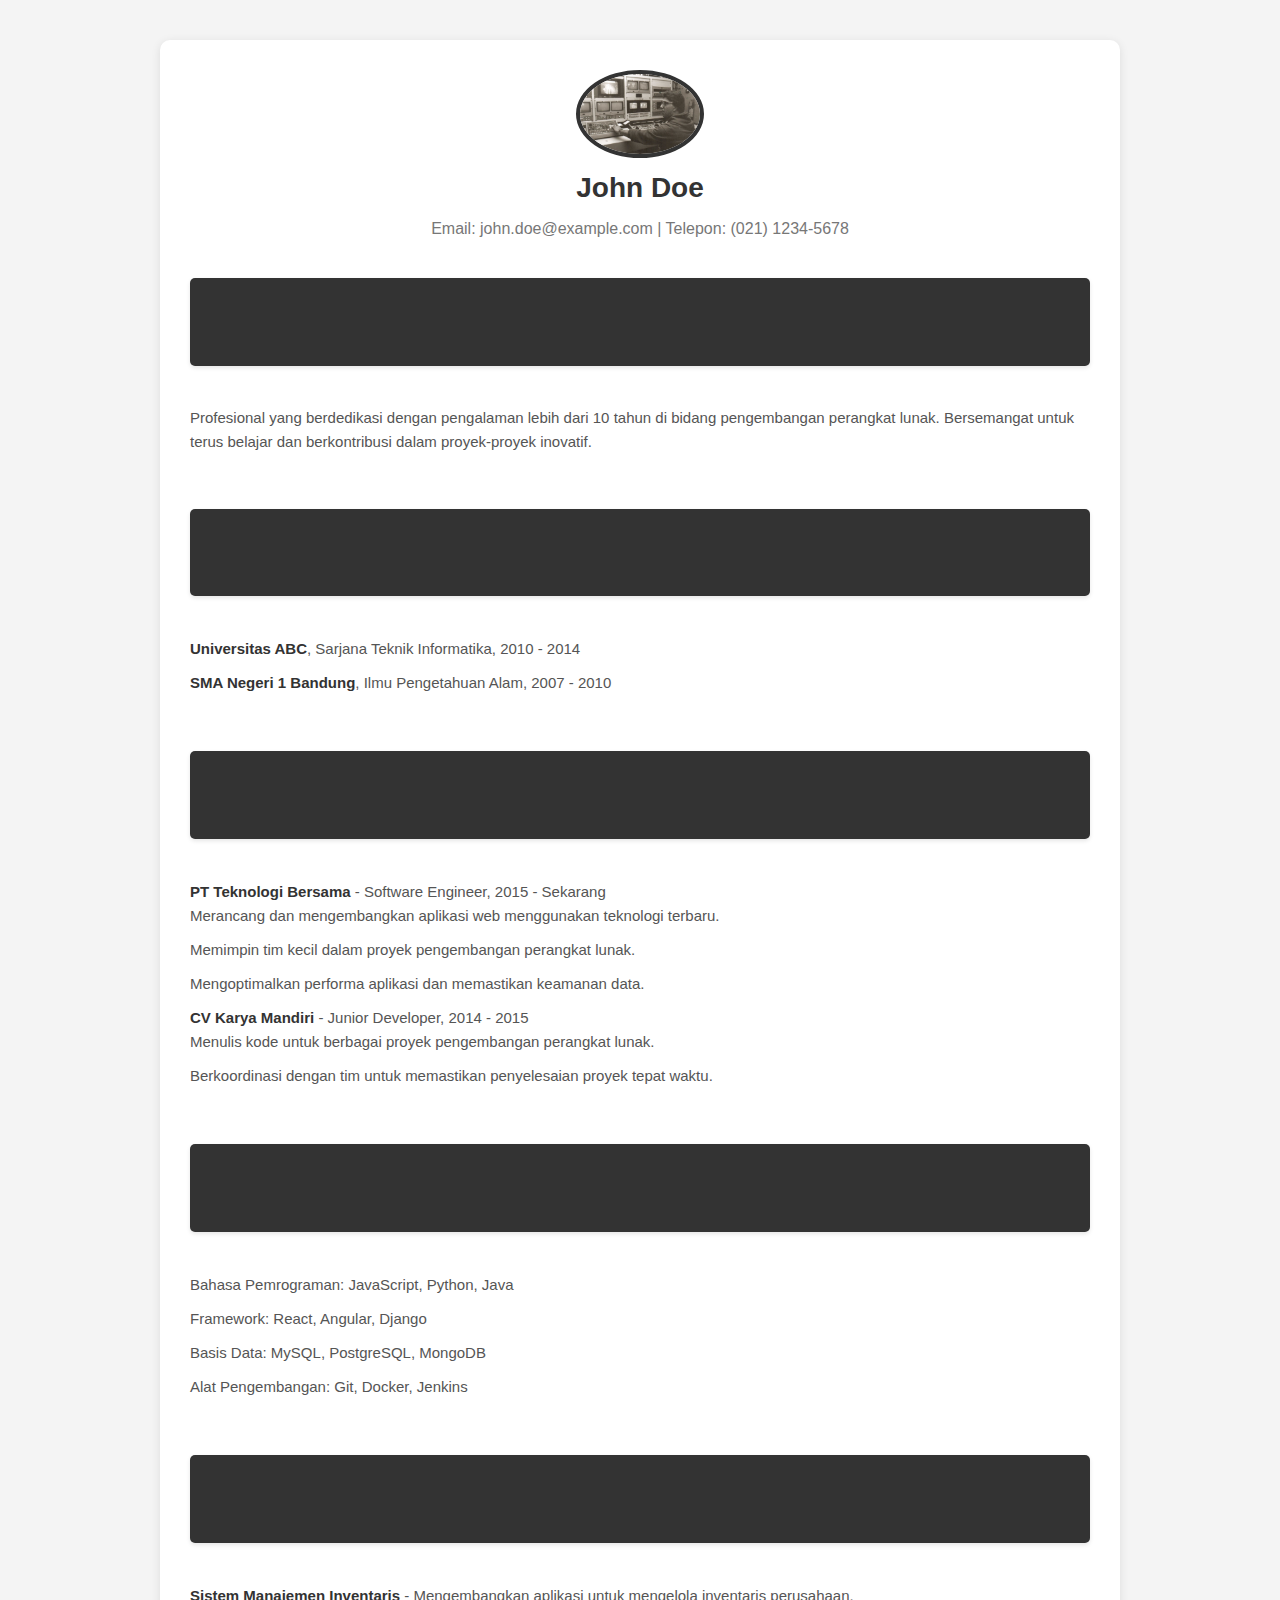
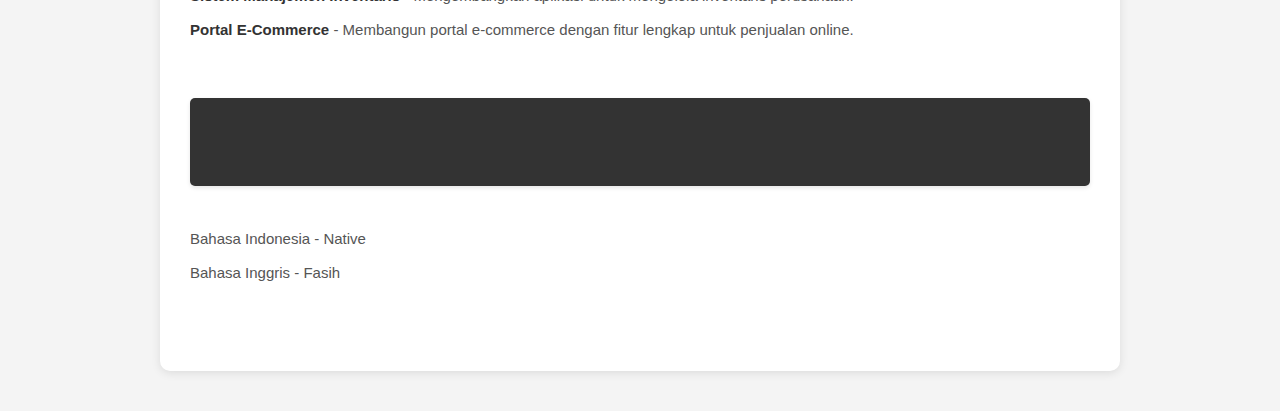
<file: index.html>
<!DOCTYPE html>
<html>
<head>
  <title>Contoh CV</title>
  <link rel="stylesheet" type="text/css" href="Css.css">
</head>
<body>
  <div class="cv-container">
    <div class="header">
      <img src="8af5ee7215fe9364eb1bc096e4d646ea.jpg" alt="Foto Profil">
      <h1>John Doe</h1>
      <p>Email: john.doe@example.com | Telepon: (021) 1234-5678</p>
    </div>

    <div class="section">
      <div class="section-title">
        <h2>Profil</h2>
      </div>
      <div class="section-content">
        <p>Profesional yang berdedikasi dengan pengalaman lebih dari 10 tahun di bidang pengembangan perangkat lunak. Bersemangat untuk terus belajar dan berkontribusi dalam proyek-proyek inovatif.</p>
      </div>
    </div>

    <div class="section">
      <div class="section-title">
        <h2>Pendidikan</h2>
      </div>
      <div class="section-content">
        <ul>
          <li>
            <strong>Universitas ABC</strong>, Sarjana Teknik Informatika, 2010 - 2014
          </li>
          <li>
            <strong>SMA Negeri 1 Bandung</strong>, Ilmu Pengetahuan Alam, 2007 - 2010
          </li>
        </ul>
      </div>
    </div>

    <div class="section">
      <div class="section-title">
        <h2>Pengalaman Kerja</h2>
      </div>
      <div class="section-content">
        <ul>
          <li>
            <strong>PT Teknologi Bersama</strong> - Software Engineer, 2015 - Sekarang
            <ul>
              <li>Merancang dan mengembangkan aplikasi web menggunakan teknologi terbaru.</li>
              <li>Memimpin tim kecil dalam proyek pengembangan perangkat lunak.</li>
              <li>Mengoptimalkan performa aplikasi dan memastikan keamanan data.</li>
            </ul>
          </li>
          <li>
            <strong>CV Karya Mandiri</strong> - Junior Developer, 2014 - 2015
            <ul>
              <li>Menulis kode untuk berbagai proyek pengembangan perangkat lunak.</li>
              <li>Berkoordinasi dengan tim untuk memastikan penyelesaian proyek tepat waktu.</li>
            </ul>
          </li>
        </ul>
      </div>
    </div>

    <div class="section">
      <div class="section-title">
        <h2>Keahlian</h2>
      </div>
      <div class="section-content">
        <ul>
          <li>Bahasa Pemrograman: JavaScript, Python, Java</li>
          <li>Framework: React, Angular, Django</li>
          <li>Basis Data: MySQL, PostgreSQL, MongoDB</li>
          <li>Alat Pengembangan: Git, Docker, Jenkins</li>
        </ul>
      </div>
    </div>

    <div class="section">
      <div class="section-title">
        <h2>Proyek</h2>
      </div>
      <div class="section-content">
        <ul>
          <li>
            <strong>Sistem Manajemen Inventaris</strong> - Mengembangkan aplikasi untuk mengelola inventaris perusahaan.
          </li>
          <li>
            <strong>Portal E-Commerce</strong> - Membangun portal e-commerce dengan fitur lengkap untuk penjualan online.
          </li>
        </ul>
      </div>
    </div>

    <div class="section">
      <div class="section-title">
        <h2>Bahasa</h2>
      </div>
      <div class="section-content">
        <ul>
          <li>Bahasa Indonesia - Native</li>
          <li>Bahasa Inggris - Fasih</li>
        </ul>
      </div>
    </div>
  </div>
</body>
</html>
</file>
<file: Css.css>
body {
    font-family: Arial, sans-serif;
    margin: 0;
    padding: 0;
    background-color: #f4f4f4;
  }
  
  .cv-container {
    width: 80%;
    max-width: 900px;
    margin: 40px auto;
    background-color: #fff;
    padding: 30px;
    box-shadow: 0 2px 10px rgba(0, 0, 0, 0.1);
    border-radius: 10px;
    transition: transform 0.3s, box-shadow 0.3s;
  }
  
  .cv-container:hover {
    transform: translateY(-10px);
    box-shadow: 0 4px 20px rgba(0, 0, 0, 0.2);
  }
  
  h1, h2, h3 {
    color: #333;
  }
  
  .header {
    text-align: center;
    margin-bottom: 40px;
  }
  
  .header img {
    width: 120px;
    border-radius: 50%;
    border: 4px solid #333;
    transition: transform 0.3s, border-color 0.3s;
  }
  
  .header img:hover {
    transform: scale(1.1);
    border-color: #555;
  }
  
  .header h1 {
    margin: 10px 0 5px;
    font-size: 28px;
  }
  
  .header p {
    font-size: 16px;
    color: #777;
  }
  
  .section {
    margin-bottom: 30px;
  }
  
  .section-title {
    background-color: #333;
    color: #fff;
    padding: 10px;
    border-radius: 5px;
    margin-bottom: 15px;
    text-transform: uppercase;
    box-shadow: 0 2px 4px rgba(0, 0, 0, 0.1);
  }
  
  .section-content {
    padding: 10px 0;
  }
  
  ul {
    list-style-type: none;
    padding: 0;
  }
  
  li {
    margin-bottom: 10px;
  }
  
  .section-content p, .section-content ul li {
    font-size: 15px;
    color: #555;
    line-height: 1.6;
  }
  
  .section-content strong {
    color: #333;
  }
</file>
